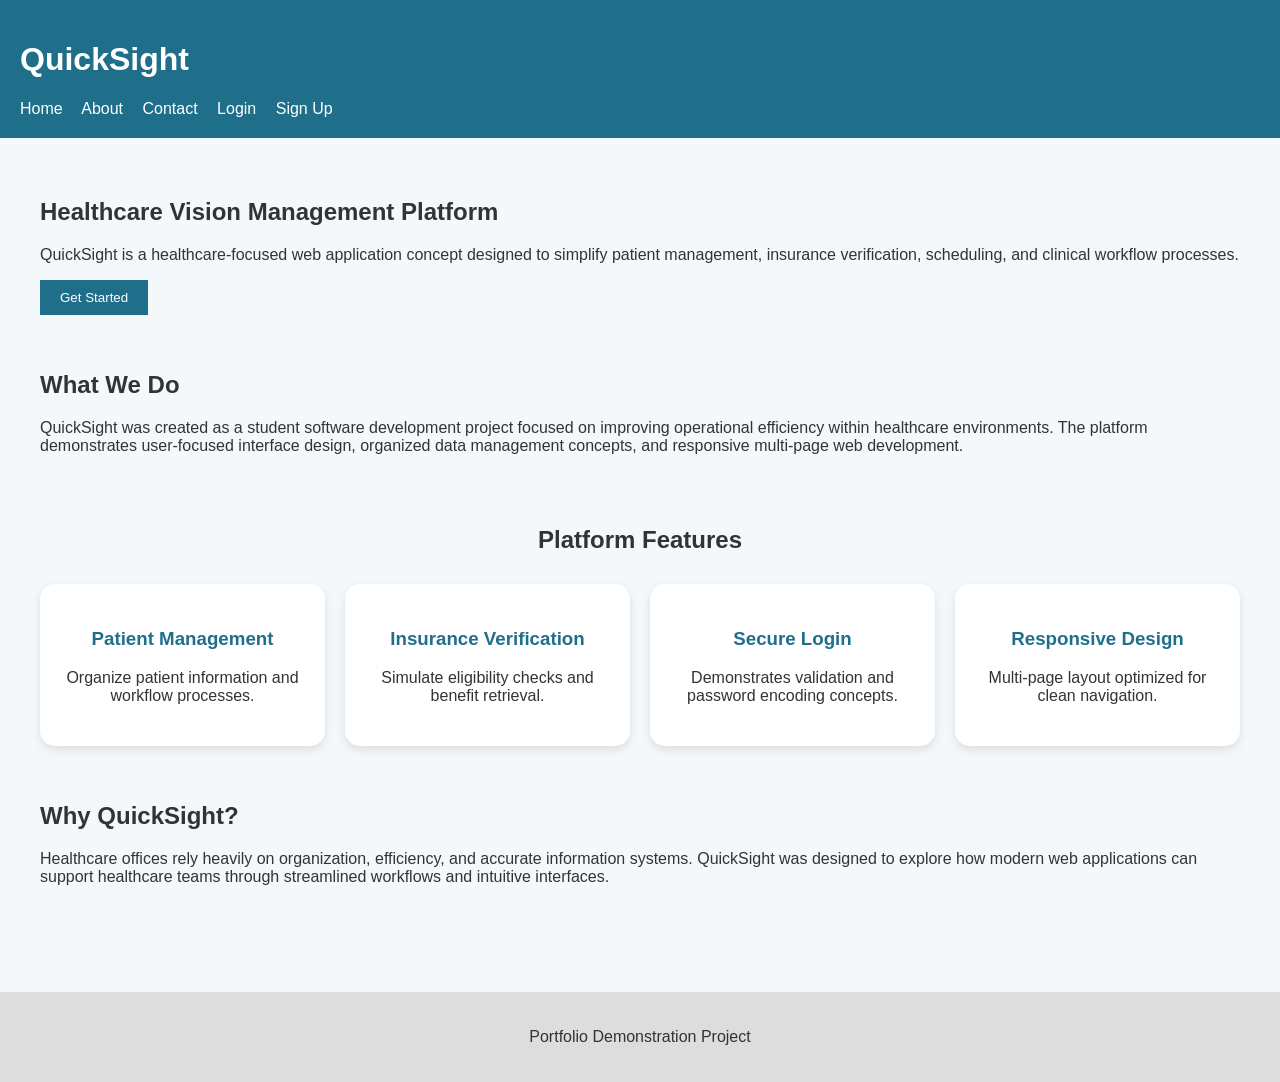
<file: index.html>
<!DOCTYPE html>
<html lang="en">
<head>
    <meta charset="UTF-8">
    <meta name="viewport" content="width=device-width, initial-scale=1.0">
    <title>QuickSight</title>
    <link rel="stylesheet" href="style.css">
    <script src="script.js" defer></script>
</head>
<body>

<header>
    <h1>QuickSight</h1>
    <nav>
    <a href="index.html">Home</a>
    <a href="about.html">About</a>
    <a href="contact.html">Contact</a>
    <a href="login.html">Login</a>
    <a href="signup.html">Sign Up</a>
</nav>
</header>

<main>

    <section>
        <h2>Healthcare Vision Management Platform</h2>

        <p>
            QuickSight is a healthcare-focused web application concept designed to simplify
            patient management, insurance verification, scheduling, and clinical workflow processes.
        </p>

        <button onclick="window.location.href='signup.html'">
            Get Started
        </button>
    </section>

    <br><br>

    <section>
        <h2>What We Do</h2>

        <p>
            QuickSight was created as a student software development project focused on improving
            operational efficiency within healthcare environments. The platform demonstrates
            user-focused interface design, organized data management concepts, and responsive
            multi-page web development.
        </p>
    </section>

    <br><br>

    <section>

    <h2 class="features-title">
        Platform Features
    </h2>

    <div class="feature-grid">

        <div class="feature-card">
            <h3>Patient Management</h3>
            <p>
                Organize patient information and workflow processes.
            </p>
        </div>

        <div class="feature-card">
            <h3>Insurance Verification</h3>
            <p>
                Simulate eligibility checks and benefit retrieval.
            </p>
        </div>

        <div class="feature-card">
            <h3>Secure Login</h3>
            <p>
                Demonstrates validation and password encoding concepts.
            </p>
        </div>

        <div class="feature-card">
            <h3>Responsive Design</h3>
            <p>
                Multi-page layout optimized for clean navigation.
            </p>
        </div>

    </div>

</section>

    <br><br>

    <section>
        <h2>Why QuickSight?</h2>

        <p>
            Healthcare offices rely heavily on organization, efficiency, and accurate information systems.
            QuickSight was designed to explore how modern web applications can support healthcare teams
            through streamlined workflows and intuitive interfaces.
        </p>
    </section>

</main>

<footer>
    <p>Portfolio Demonstration Project</p>
</footer>

</body>
</html>
</file>
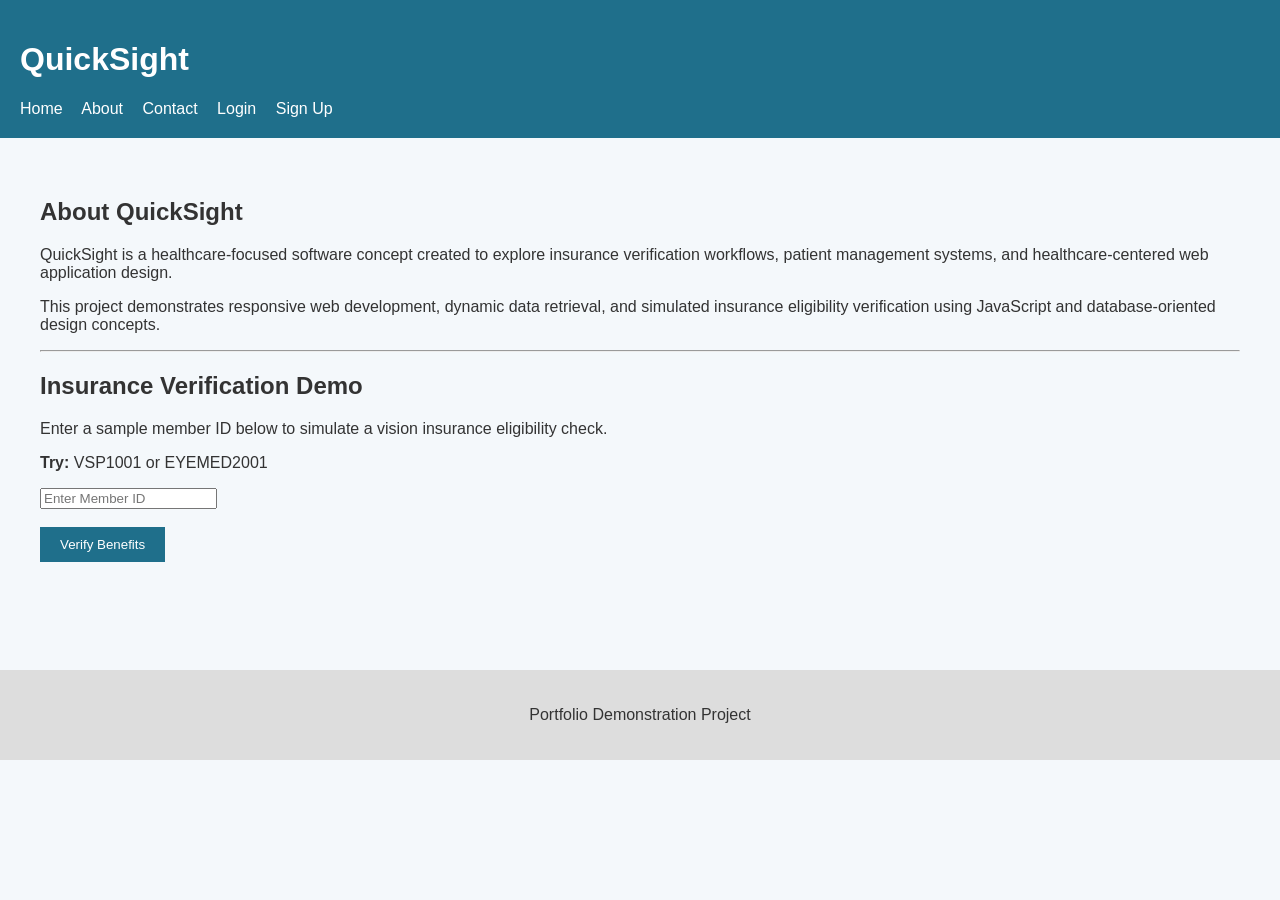
<file: about.html>
<!DOCTYPE html>
<html lang="en">

<head>
    <meta charset="UTF-8">

    <meta name="viewport"
          content="width=device-width, initial-scale=1.0">

    <title>About - QuickSight</title>

    <link rel="stylesheet" href="style.css">

    <script src="script.js" defer></script>
</head>

<body>

<header>

    <h1>QuickSight</h1>

    <nav>
        <a href="index.html">Home</a>
        <a href="about.html">About</a>
        <a href="contact.html">Contact</a>
        <a href="login.html">Login</a>
        <a href="signup.html">Sign Up</a>
    </nav>

</header>

<main>

    <h2>About QuickSight</h2>

    <p>
        QuickSight is a healthcare-focused software concept created to explore
        insurance verification workflows, patient management systems, and
        healthcare-centered web application design.
    </p>

    <p>
        This project demonstrates responsive web development, dynamic data retrieval,
        and simulated insurance eligibility verification using JavaScript and
        database-oriented design concepts.
    </p>

    <hr>

    <h2>Insurance Verification Demo</h2>

    <p>
        Enter a sample member ID below to simulate a vision insurance eligibility check.
    </p>

    <p>
        <strong>Try:</strong> VSP1001 or EYEMED2001
    </p>

    <input type="text"
           id="memberId"
           placeholder="Enter Member ID">

    <br><br>

    <button onclick="verifyInsurance()">
        Verify Benefits
    </button>

    <br><br>

    <div id="results"></div>

</main>

<footer>
    <p>Portfolio Demonstration Project</p>
</footer>

</body>
</html>
</file>
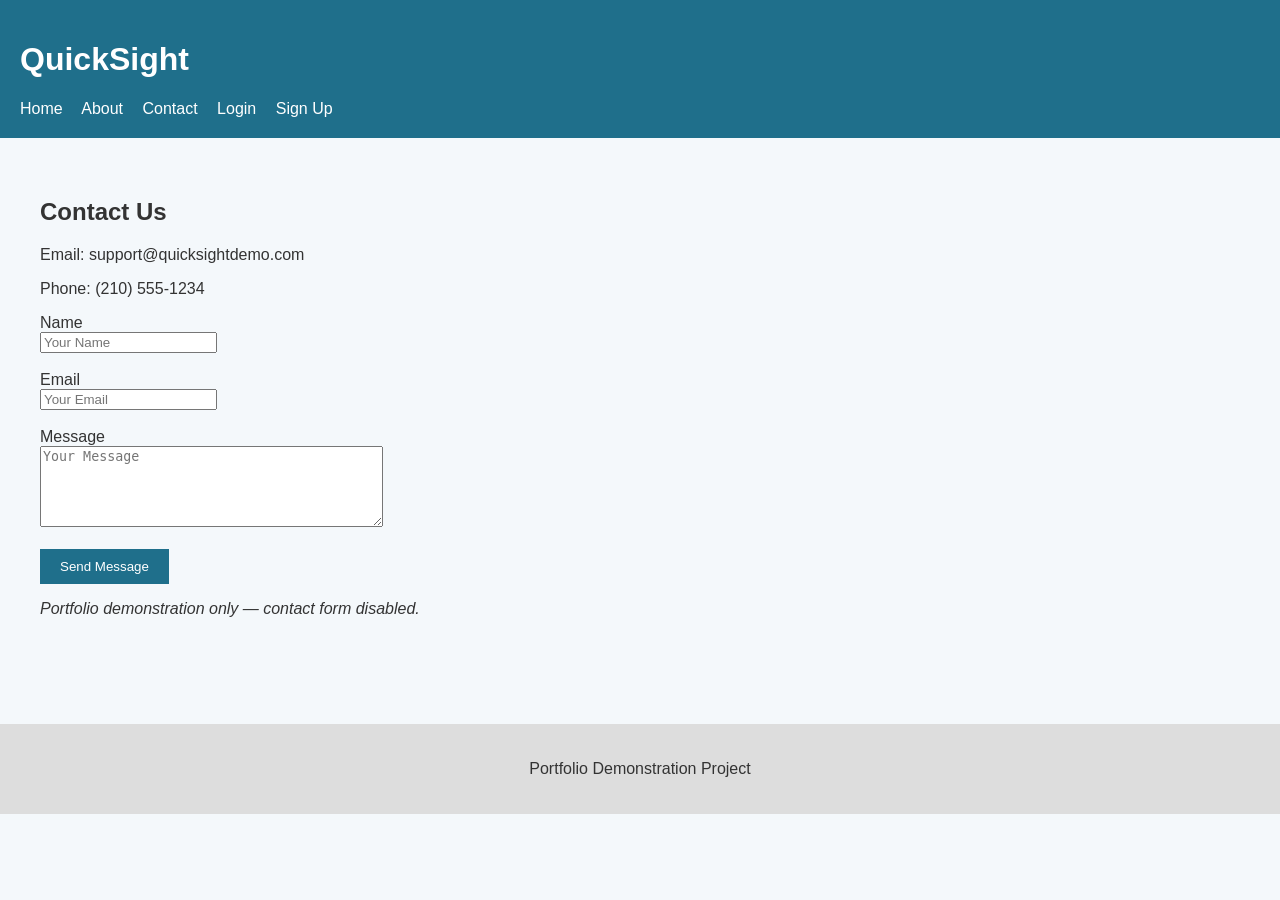
<file: contact.html>
<!DOCTYPE html>
<html lang="en">
<head>
    <meta charset="UTF-8">
    <meta name="viewport" content="width=device-width, initial-scale=1.0">
    <title>Contact - QuickSight</title>
    <link rel="stylesheet" href="style.css">
</head>
<body>

<header>
    <h1>QuickSight</h1>
    <nav>
    <a href="index.html">Home</a>
    <a href="about.html">About</a>
    <a href="contact.html">Contact</a>
    <a href="login.html">Login</a>
    <a href="signup.html">Sign Up</a>
</nav>
</header>

<main>
    <h2>Contact Us</h2>

    <p>Email: support@quicksightdemo.com</p>
    <p>Phone: (210) 555-1234</p>

    <form>
        <label>Name</label><br>
        <input type="text" placeholder="Your Name"><br><br>

        <label>Email</label><br>
        <input type="email" placeholder="Your Email"><br><br>

        <label>Message</label><br>
        <textarea rows="5" cols="40" placeholder="Your Message"></textarea><br><br>

        <button type="button">Send Message</button>
    </form>

    <p><em>Portfolio demonstration only — contact form disabled.</em></p>
</main>

<footer>
    <p>Portfolio Demonstration Project</p>
</footer>

</body>
</html>
</file>
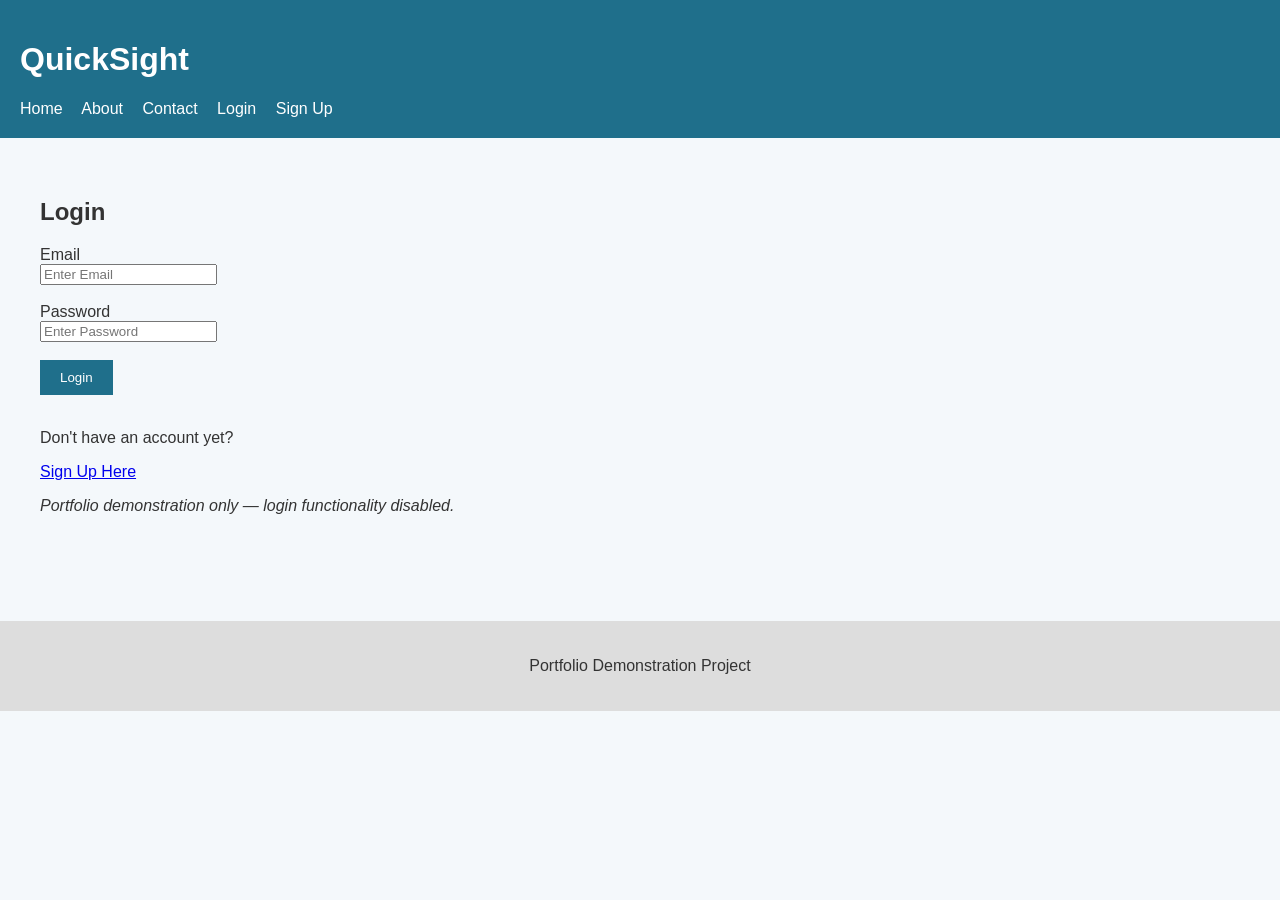
<file: login.html>
<!DOCTYPE html>
<html lang="en">
<head>
    <meta charset="UTF-8">
    <meta name="viewport" content="width=device-width, initial-scale=1.0">
    <title>Login - QuickSight</title>
    <link rel="stylesheet" href="style.css">
</head>
<body>

<header>
    <h1>QuickSight</h1>
    <nav>
    <a href="index.html">Home</a>
    <a href="about.html">About</a>
    <a href="contact.html">Contact</a>
    <a href="login.html">Login</a>
    <a href="signup.html">Sign Up</a>
</nav>
</header>

<main>
    <h2>Login</h2>

    <form>
        <label>Email</label><br>
        <input type="email" placeholder="Enter Email"><br><br>

        <label>Password</label><br>
        <input type="password" placeholder="Enter Password"><br><br>

        <button type="button">Login</button>
        <br><br>

<p>Don't have an account yet?</p>

<a href="signup.html">Sign Up Here</a>

    </form>

    <p><em>Portfolio demonstration only — login functionality disabled.</em></p>
</main>

<footer>
    <p>Portfolio Demonstration Project</p>
</footer>

</body>
</html>
</file>
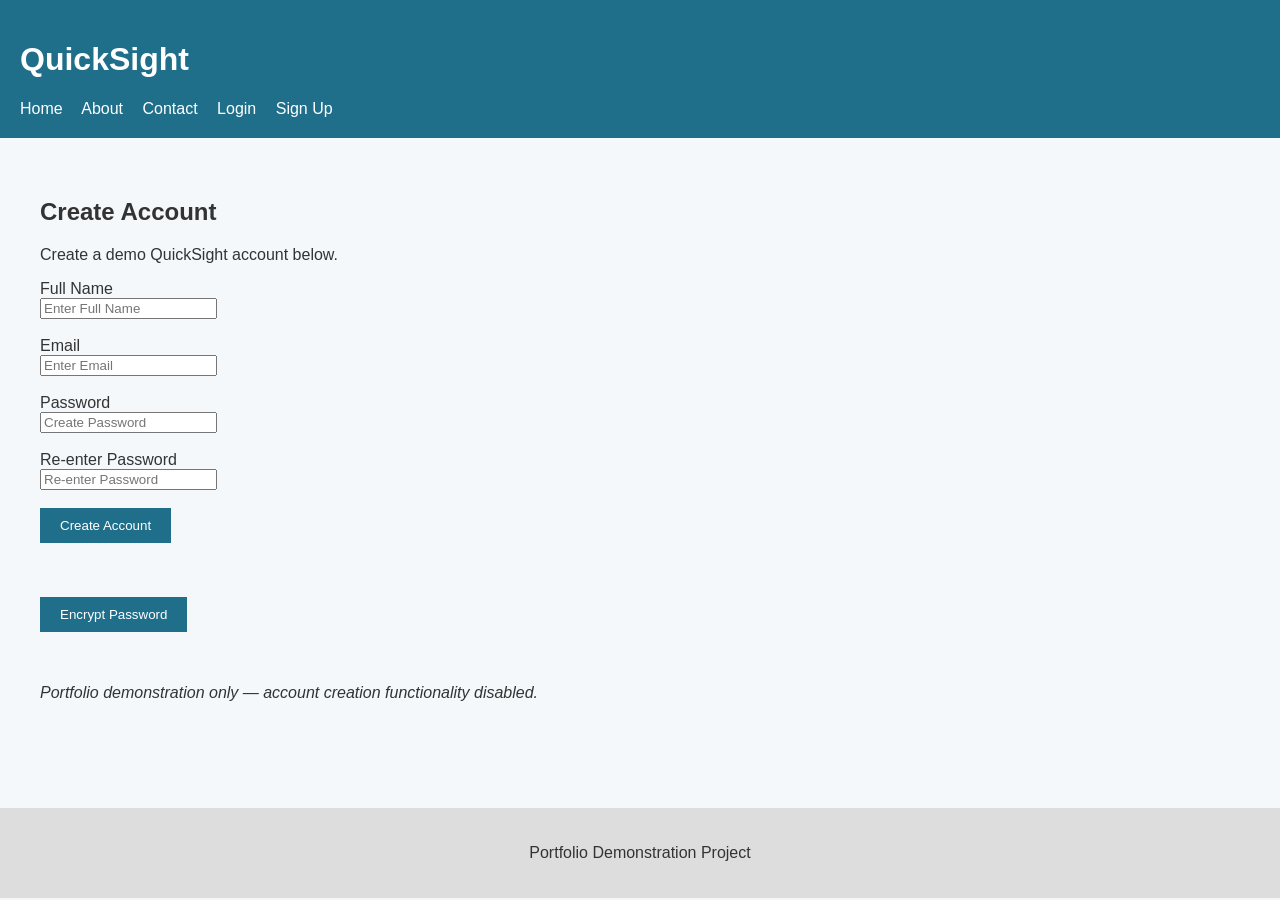
<file: signup.html>
<!DOCTYPE html>
<html lang="en">

<head>
    <meta charset="UTF-8">

    <meta name="viewport"
          content="width=device-width, initial-scale=1.0">

    <title>Sign Up - QuickSight</title>

    <link rel="stylesheet" href="style.css">

    <script src="script.js" defer></script>
</head>

<body>

<header>

    <h1>QuickSight</h1>

    <nav>
        <a href="index.html">Home</a>
        <a href="about.html">About</a>
        <a href="contact.html">Contact</a>
        <a href="login.html">Login</a>
        <a href="signup.html">Sign Up</a>
    </nav>

</header>

<main>

    <h2>Create Account</h2>

    <p>
        Create a demo QuickSight account below.
    </p>

    <form>

        <label>Full Name</label>
        <br>

        <input type="text"
       id="fullName"
       placeholder="Enter Full Name">

<br><br>

<label>Email</label>
<br>

<input type="email"
       id="email"
       placeholder="Enter Email">

<br><br>

<label>Password</label>
<br>

<input type="password"
       id="password"
       placeholder="Create Password">

<br><br>

<label>Re-enter Password</label>
<br>

<input type="password"
       id="confirmPassword"
       placeholder="Re-enter Password">

        <br><br>

        <button type="button"
        onclick="validateSignup()">

    Create Account
</button>
        
        <br><br>

<div id="signupMessage"></div>

        <br><br>

        <button type="button"
                onclick="encryptPassword()">

            Encrypt Password
        </button>

        <br><br>

        <div id="encryptedResult"></div>

    </form>

    <br>

    <p>
        <em>
            Portfolio demonstration only — account creation functionality disabled.
        </em>
    </p>

</main>

<footer>
    <p>Portfolio Demonstration Project</p>
</footer>

</body>
</html>
</file>
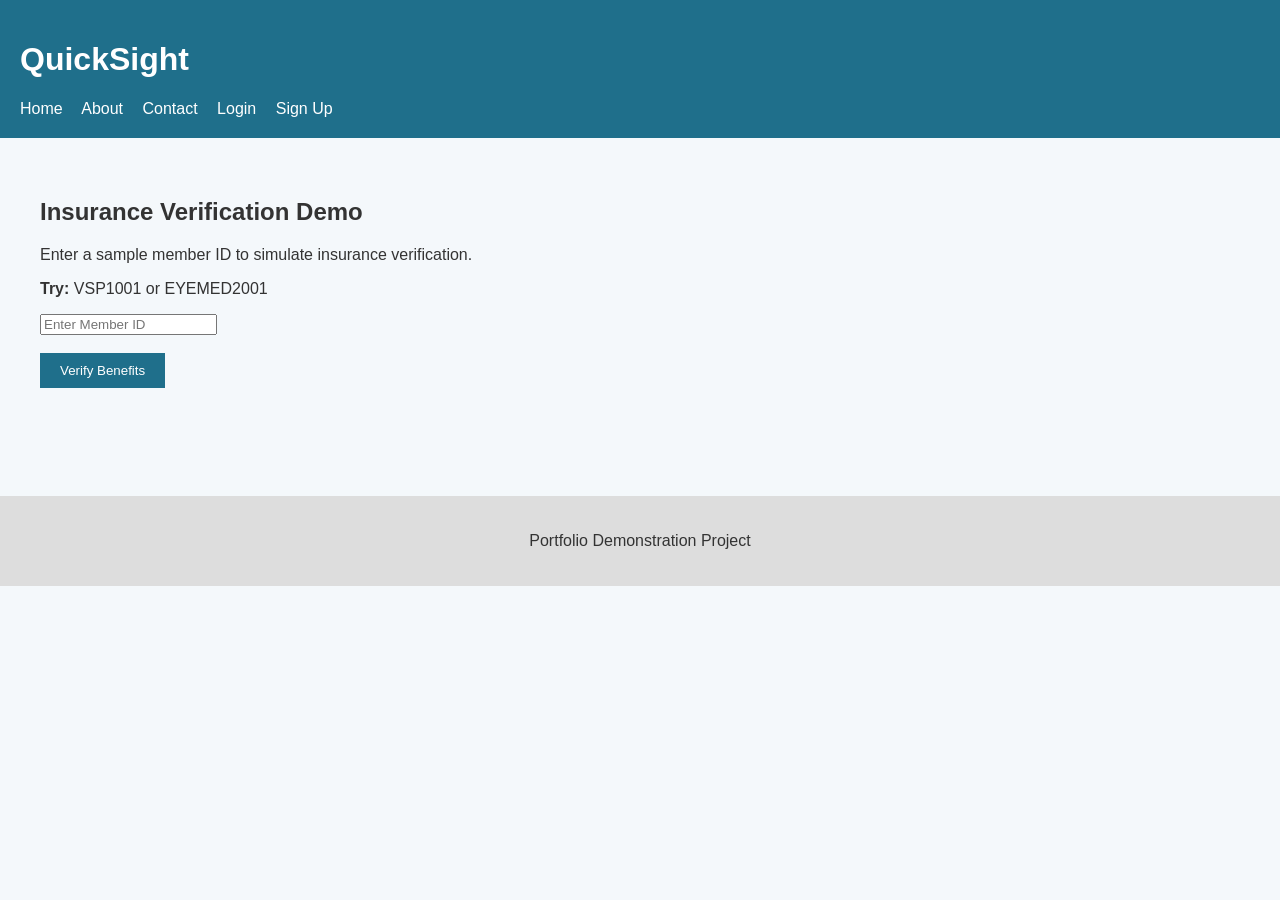
<file: verification.html>
<!DOCTYPE html>
<html lang="en">
<head>
    <meta charset="UTF-8">

    <meta name="viewport" content="width=device-width, initial-scale=1.0">

    <title>Verification - QuickSight</title>

    <link rel="stylesheet" href="style.css">

    <script src="script.js" defer></script>
</head>

<body>

<header>
    <h1>QuickSight</h1>

    <nav>
    <a href="index.html">Home</a>
    <a href="about.html">About</a>
    <a href="contact.html">Contact</a>
    <a href="login.html">Login</a>
    <a href="signup.html">Sign Up</a>
</nav>
</header>

<main>

    <h2>Insurance Verification Demo</h2>

    <p>
        Enter a sample member ID to simulate insurance verification.
    </p>

    <p>
        <strong>Try:</strong> VSP1001 or EYEMED2001
    </p>

    <input type="text"
           id="memberId"
           placeholder="Enter Member ID">

    <br><br>

    <button onclick="verifyInsurance()">
        Verify Benefits
    </button>

    <br><br>

    <div id="results"></div>

</main>

<footer>
    <p>Portfolio Demonstration Project</p>
</footer>

</body>
</html>
</file>
<file: style.css>
body {
    font-family: Arial, sans-serif;
    margin: 0;
    background-color: #f4f8fb;
    color: #333;
}

header {
    background-color: #1f6f8b;
    color: white;
    padding: 20px;
}

nav a {
    color: white;
    margin-right: 15px;
    text-decoration: none;
}

main {
    padding: 40px;
}

button {
    background-color: #1f6f8b;
    color: white;
    border: none;
    padding: 10px 20px;
    cursor: pointer;
}

footer {
    margin-top: 50px;
    padding: 20px;
    background-color: #ddd;
    text-align: center;
}

.features-title {
    text-align: center;
    margin-bottom: 30px;
}

.feature-grid {
    display: grid;

    grid-template-columns:
        repeat(auto-fit, minmax(220px, 1fr));

    gap: 20px;

    margin-top: 20px;
}

.feature-card {
    background-color: white;

    padding: 25px;

    border-radius: 15px;

    box-shadow: 0 4px 10px rgba(0,0,0,0.1);

    text-align: center;

    transition: transform 0.2s ease;
}

.feature-card:hover {
    transform: translateY(-5px);
}

.feature-card h3 {
    color: #1f6f8b;
}
</file>
